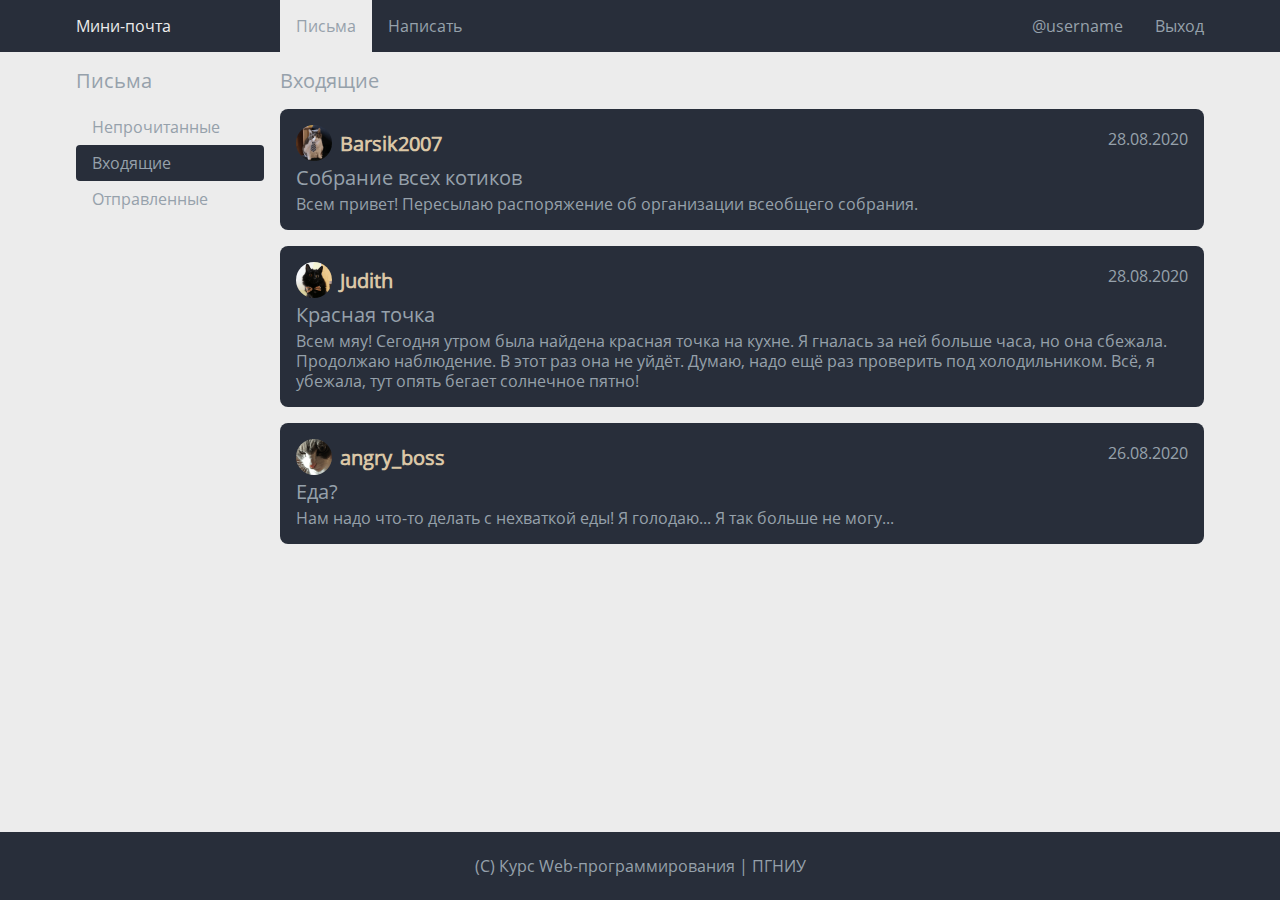
<file: index.html>
<!DOCTYPE html>
	<head>
		<meta charset="utf-8">
		<link rel="stylesheet" href="styles/index.css">
	</head>
	<body>
		<header>
			<div class="container">
				<nav class="nav-head">
					<div class="item-icon">
						<p>Мини-почта</p>
					</div>
					<div class="item">
						<p class="active-item"><a href="#">Письма</a></p>
						<p><a href="#">Написать</a></p>
					</div>
					<div class="item-right">
						<p><a href="#">@username</a></p>
						<p><a href="#">Выход</a></p>
					</div>
				</nav>
			</div>
		</header>
		<main>
			<div class="container">
				<nav class="panel-titles">
					<p class="item-letters">Письма</p>
					<p class="incoming-letters">Входящие</p>
				</nav>
				<div class="main-content">
					<nav class="letters-navigation">
						<ul>
							<li> <p> <a href="#">Непрочитанные</a> </p> </li>
							<li class="active-letters-action"> <p> <a href="#">Входящие</a> </p></li>
							<li> <p> <a href="#">Отправленные</a> </p> </li>
						</ul>
					</nav>
					<section>
						<article>
							<div class="message">
								<div class="message-info">							
									<img src="images/barsik2007.png" alt="avatar">
									<h1>Barsik2007</h1>
									<time datetime="2020-08-28">28.08.2020</time>
								</div>
								<h2>Собрание всех котиков</h2>
								<p>Всем привет! Пересылаю распоряжение об организации всеобщего собрания.</p>
							</div>
						</article>
						
						<article>
							<div class="message">
								<div class="message-info">
									<img src="images/judith.png" alt="avatar">
									<h1>Judith</h1>
									<time datetime="2020-08-28">28.08.2020</time>
								</div>
								<h2>Красная точка</h2>
								<p>Всем мяу! Сегодня утром была найдена красная точка на кухне. Я гналась за ней больше часа, но она сбежала. Продолжаю наблюдение. В этот раз она не уйдёт. Думаю, надо ещё раз проверить под холодильником. Всё, я убежала, тут опять бегает солнечное пятно!</p>
							</div>
						</article>
						
						<article>
							<div class="message">
								<div class="message-info">
									<img src="images/angry_boss.png" alt="avatar">
									<h1>angry_boss</h1>
									<time datetime="2020-08-26">26.08.2020</time>
								</div>
								<h2>Еда?</h2>
								<p>Нам надо что-то делать с нехваткой еды! Я голодаю... Я так больше не могу...</p>
							</div>
						</article>
					</section>
				</div>
			</div>
		</main>
		<footer>
			<div class="container footer__div">
				<p>(C) Курс Web-программирования | ПГНИУ</p>
			</div>
		</footer>
		
		<!-- for debug
		<div class="grid">
			<div class="grid__column">
				<div class="grid__sub-column" style="left: -1rem"></div>
				<div class="grid__sub-column" style="left: 0"></div>
			</div>
			<div class="grid__column"></div>
			<div class="grid__column">
				<div class="grid__sub-column" style="left: 0"></div>
			</div>
			<div class="grid__column"></div>
			<div class="grid__column"></div>
			<div class="grid__column"></div>
			<div class="grid__column"></div>
			<div class="grid__column"></div>
			<div class="grid__column"></div>
			<div class="grid__column"></div>
			<div class="grid__column"></div>
			<div class="grid__column">
				<div class="grid__sub-column" style="right: 0"></div>
				<div class="grid__sub-column" style="right: -1rem"></div>
			</div>
		</div>
		-->
	</body>
</html>
</file>
<file: styles/index.css>
@import "_fonts.css";

/* For debug */
/* @import "grid.css"; */

:root {
    --image-size: 2.25rem;

    /* Colors */
    --dark: #282E3A;
    --gray: #96A1AB;
    --gray-blue: #3D4957;
    --beige: #DBC7A6;
    --light-gray: #ECECEC;

    --line-spacing: 1.25;
    --max-size-main: 1128px;

    /* Font sizes */
    --normal-font-size: 16px;
    --small-font-size: 0.75rem;
    --big-font-size: 1.25rem;

    /* Indents */
    --normal-indent: 1rem;
    --big-indent: 1.5rem;
    --small-indent: 0.5rem;
    --very-small-indent: 0.25rem;


    /* Border raduises */
    --normal-radius: 0.5rem;
    --small-radius: 0.25rem;
}

body, .active-item {
	margin: 0;	
	font-family: 'Open Sans', sans-serif;
	font-size: var(--normal-font-size);
	color: var(--gray);
	background-color: var(--light-gray);
}

body {
	line-height: var(--line-spacing);
	display: flex;
	flex-direction: column;
	height: 100vh;
}

header {
	background-color: var(--dark);
}

section {
	display: flex;
	flex-direction: column;
}

article {
	background-color: var(--dark);
	border-radius: var(--normal-radius);
	margin-top: var(--normal-indent);
	margin-bottom: var(--normal-indent);
}

ul {
	list-style-type: none;
	padding: 0;
	margin: 0;
}

li {
	padding-top: var(--small-indent);
	padding-bottom: var(--small-indent);
	padding-left: var(--normal-indent);
	padding-right: var(--normal-indent);
	border-radius: var(--small-radius);
}

h1 {
	color: var(--beige);
	font-size: var(--big-font-size);
}

h2 {
	font-weight: normal;
	font-size: var(--big-font-size);
}

p {
	margin: 0;
	padding: var(--normal-indent);
}

img {
	border-radius: 50%;
	object-fit:cover;
	width: var(--image-size);
	height:var(--image-size);
	
	margin-right: var(--small-indent);
	margin-top: 0 !important;
	margin-bottom: 0 !important;
}

footer {
	margin-top: auto;
	text-align: center;
	background-color: var(--dark);
}

footer > div.container > p {
	padding: 0;
	margin-top: var(--big-indent);
	margin-bottom: var(--big-indent);
	
}

.container {
	margin: 0 auto;
	padding-left: var(--normal-indent);
	padding-right: var(--normal-indent);
	max-width: var(--max-size-main);
}

.panel-titles {
	font-size: var(--big-font-size);
}

.item {
	padding-left: var(--normal-indent);
}


.main-content, .nav-head > div {
	display: flex;
	flex-direction: row;
}

.nav-head, .panel-titles {
	display: flex;
	flex-direction: row;
}

.item-icon > *, .panel-titles > * {
	padding-left: 0;
}

.item-icon {
	color: var(--light-gray);
}

.item-icon, .item-letters, .letters-navigation {
	min-width: calc(1 / 6 * 100%);
}

.nav-head > :last-child {
	margin-left: auto;
}

.nav-head > :last-child > :last-child {
	padding-right: 0;
}

a:-webkit-any-link {  
	text-decoration: none;
	color: var(--gray);
}

.letters-navigation {
	margin-right: var(--normal-indent);
}

.active-letters-action {
	background-color: var(--dark);
}

.message-info {
	display: flex;
	flex-direction: row;
	align-items: center;
}

.message-info > time {
	margin-left: auto;
	align-self: flex-start;
}

.message {
	padding: var(--normal-indent);
}

.message * {
	line-height: var(--line-spacing);
	margin-top: var(--very-small-indent);
	margin-bottom: var(--very-small-indent);
	padding: 0;
}

section > article:first-child, .message-info {
	margin-top: 0;
}

.message > p {
	margin-bottom: 0;
}

section > article:first-child {
	margin-top: 0;
	margin-bottom: 0;
}

section > article:last-child {
	margin-top: 0;
}

li > p {
	padding: 0;
}
</file>
